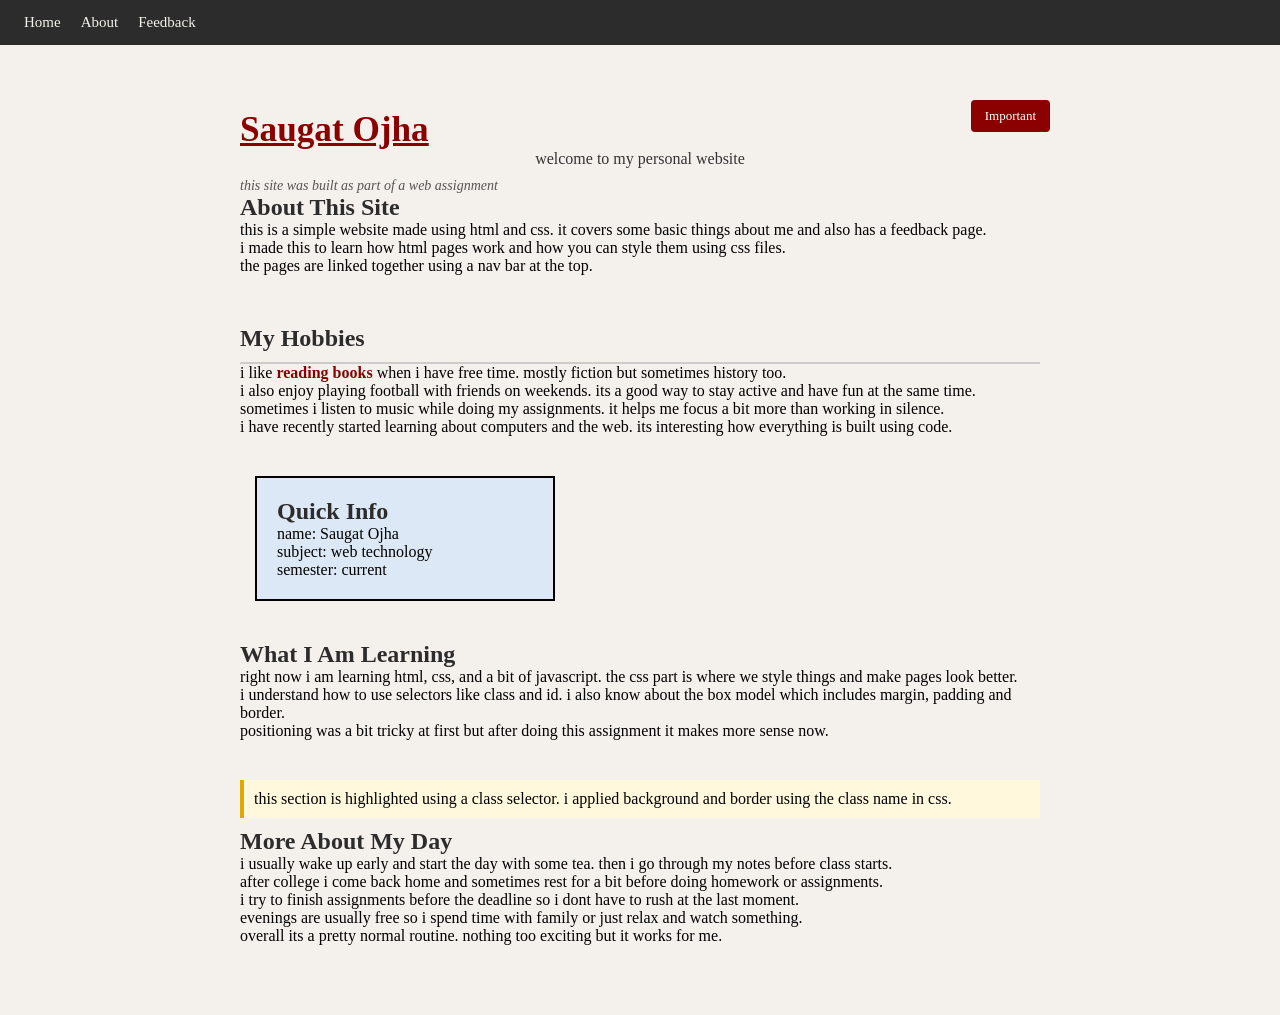
<file: index.html>
<!DOCTYPE html>
<html lang="en">
<head>
  <meta charset="UTF-8">
  <title>Home</title>
  <link rel="stylesheet" href="style.css">
  <style>
    .welcome-note {
      font-style: italic;
      color: #555;
      margin-top: 10px;
    }
  </style>
</head>
<body>

  <nav>
    <a href="index.html">Home</a>
    <a href="about.html">About</a>
    <a href="feedback.html">Feedback</a>
  </nav>

  <div class="main-content">

    <div class="badge">Important</div>

    <h1 id="main-title">Saugat Ojha</h1>
    <p class="intro-text">welcome to my personal website</p>

    <p class="welcome-note" style="font-size: 14px;">this site was built as part of a web assignment</p>

    <section>
      <h2>About This Site</h2>
      <p>this is a simple website made using html and css. it covers some basic things about me and also has a feedback page.</p>
      <p>i made this to learn how html pages work and how you can style them using css files.</p>
      <p>the pages are linked together using a nav bar at the top.</p>
    </section>

    <h2 class="sticky-heading">My Hobbies</h2>

    <section>
      <p>i like <span class="marked">reading books</span> when i have free time. mostly fiction but sometimes history too.</p>
      <p>i also enjoy playing football with friends on weekends. its a good way to stay active and have fun at the same time.</p>
      <p>sometimes i listen to music while doing my assignments. it helps me focus a bit more than working in silence.</p>
      <p>i have recently started learning about computers and the web. its interesting how everything is built using code.</p>
    </section>

    <section>
      <div class="info-box">
        <h2>Quick Info</h2>
        <p>name: Saugat Ojha</p>
        <p>subject: web technology</p>
        <p>semester: current</p>
      </div>
    </section>

    <section>
      <h2>What I Am Learning</h2>
      <p>right now i am learning html, css, and a bit of javascript. the css part is where we style things and make pages look better.</p>
      <p>i understand how to use selectors like class and id. i also know about the box model which includes margin, padding and border.</p>
      <p>positioning was a bit tricky at first but after doing this assignment it makes more sense now.</p>
    </section>

    <section class="highlight">
      <p>this section is highlighted using a class selector. i applied background and border using the class name in css.</p>
    </section>

    <section>
      <h2>More About My Day</h2>
      <p>i usually wake up early and start the day with some tea. then i go through my notes before class starts.</p>
      <p>after college i come back home and sometimes rest for a bit before doing homework or assignments.</p>
      <p>i try to finish assignments before the deadline so i dont have to rush at the last moment.</p>
      <p>evenings are usually free so i spend time with family or just relax and watch something.</p>
      <p>overall its a pretty normal routine. nothing too exciting but it works for me.</p>
    </section>

  </div>

</body>
</html>
</file>
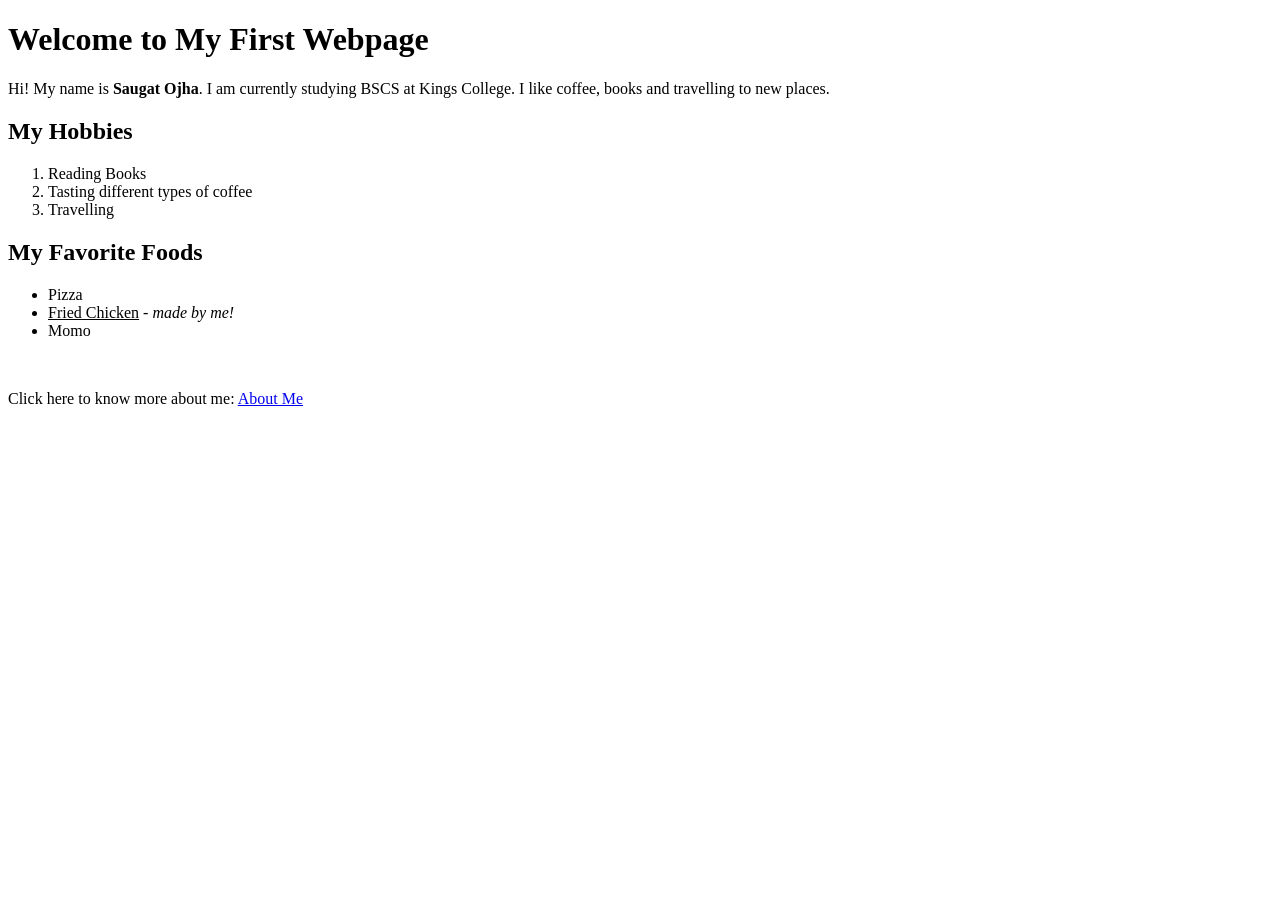
<file: assignment1/index.html>
<!DOCTYPE html>
<html lang="en">
<head>
    <meta charset="UTF-8">
  <title>Welcome to My First Webpage</title>
</head>
<body>

<h1>Welcome to My First Webpage</h1>

<p>Hi! My name is <strong>Saugat Ojha</strong>. I am currently studying BSCS at Kings College. I like coffee, books and travelling to new places.</p>

<h2>My Hobbies</h2>
<ol>
  <li>Reading Books</li>
    <li>Tasting different types of coffee</li>
  <li>Travelling</li>
</ol>

<h2>My Favorite Foods</h2>
<ul>
    <li>Pizza</li>
    <li><u>Fried Chicken</u> - <em>made by me!</em></li>
  <li>Momo</li>
</ul>

<br>
<p>Click here to know more about me: <a href="about.html">About Me</a></p>

</body>
</html>
</file>
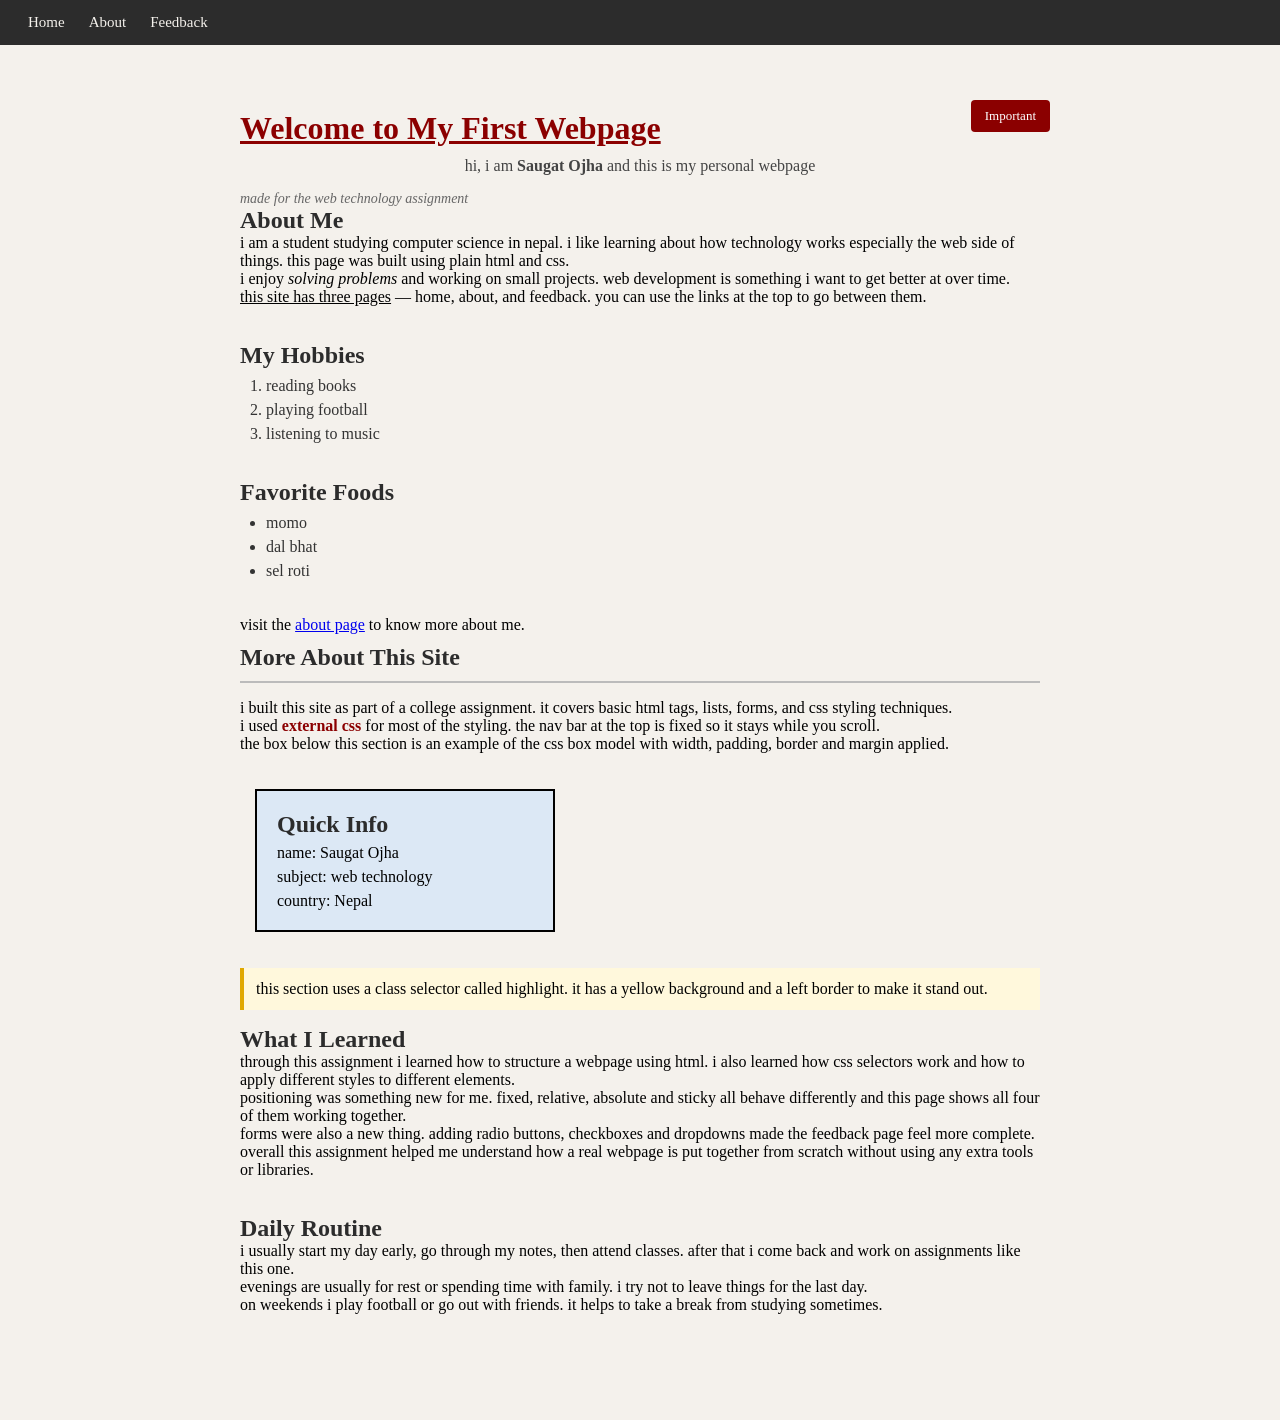
<file: assignment2/index.html>
<!DOCTYPE html>
<html lang="en">
<head>
  <meta charset="UTF-8">
  <title>Home</title>
  <link rel="stylesheet" href="style.css">
  <style>
    .welcome-note {
      font-style: italic;
      color: #666;
      margin-top: 8px;
    }
  </style>
</head>
<body>

  <nav>
    <a href="index.html">Home</a>
    <a href="about.html">About</a>
    <a href="feedback.html">Feedback</a>
  </nav>

  <div class="main-content">

    <div class="badge">Important</div>

    <h1 id="main-title">Welcome to My First Webpage</h1>

    <p class="intro-text">hi, i am <strong>Saugat Ojha</strong> and this is my personal webpage</p>

    <p class="welcome-note" style="font-size: 14px;">made for the web technology assignment</p>

    <section>
      <h2>About Me</h2>
      <p>i am a student studying computer science in nepal. i like learning about how technology works especially the web side of things. this page was built using plain html and css.</p>
      <p>i enjoy <em>solving problems</em> and working on small projects. web development is something i want to get better at over time.</p>
      <p><u>this site has three pages</u> — home, about, and feedback. you can use the links at the top to go between them.</p>
    </section>

    <section>
      <h2>My Hobbies</h2>
      <ol>
        <li>reading books</li>
        <li>playing football</li>
        <li>listening to music</li>
      </ol>
    </section>

    <section>
      <h2>Favorite Foods</h2>
      <ul>
        <li>momo</li>
        <li>dal bhat</li>
        <li>sel roti</li>
      </ul>
    </section>

    <p>visit the <a href="about.html">about page</a> to know more about me.</p>

    <h2 class="sticky-heading">More About This Site</h2>

    <section>
      <p>i built this site as part of a college assignment. it covers basic html tags, lists, forms, and css styling techniques.</p>
      <p>i used <span class="marked">external css</span> for most of the styling. the nav bar at the top is fixed so it stays while you scroll.</p>
      <p>the box below this section is an example of the css box model with width, padding, border and margin applied.</p>
    </section>

    <section>
      <div class="info-box">
        <h2>Quick Info</h2>
        <p>name: Saugat Ojha</p>
        <p>subject: web technology</p>
        <p>country: Nepal</p>
      </div>
    </section>

    <section class="highlight">
      <p>this section uses a class selector called highlight. it has a yellow background and a left border to make it stand out.</p>
    </section>

    <section>
      <h2>What I Learned</h2>
      <p>through this assignment i learned how to structure a webpage using html. i also learned how css selectors work and how to apply different styles to different elements.</p>
      <p>positioning was something new for me. fixed, relative, absolute and sticky all behave differently and this page shows all four of them working together.</p>
      <p>forms were also a new thing. adding radio buttons, checkboxes and dropdowns made the feedback page feel more complete.</p>
      <p>overall this assignment helped me understand how a real webpage is put together from scratch without using any extra tools or libraries.</p>
    </section>

    <section>
      <h2>Daily Routine</h2>
      <p>i usually start my day early, go through my notes, then attend classes. after that i come back and work on assignments like this one.</p>
      <p>evenings are usually for rest or spending time with family. i try not to leave things for the last day.</p>
      <p>on weekends i play football or go out with friends. it helps to take a break from studying sometimes.</p>
    </section>

  </div>

</body>
</html>
</file>
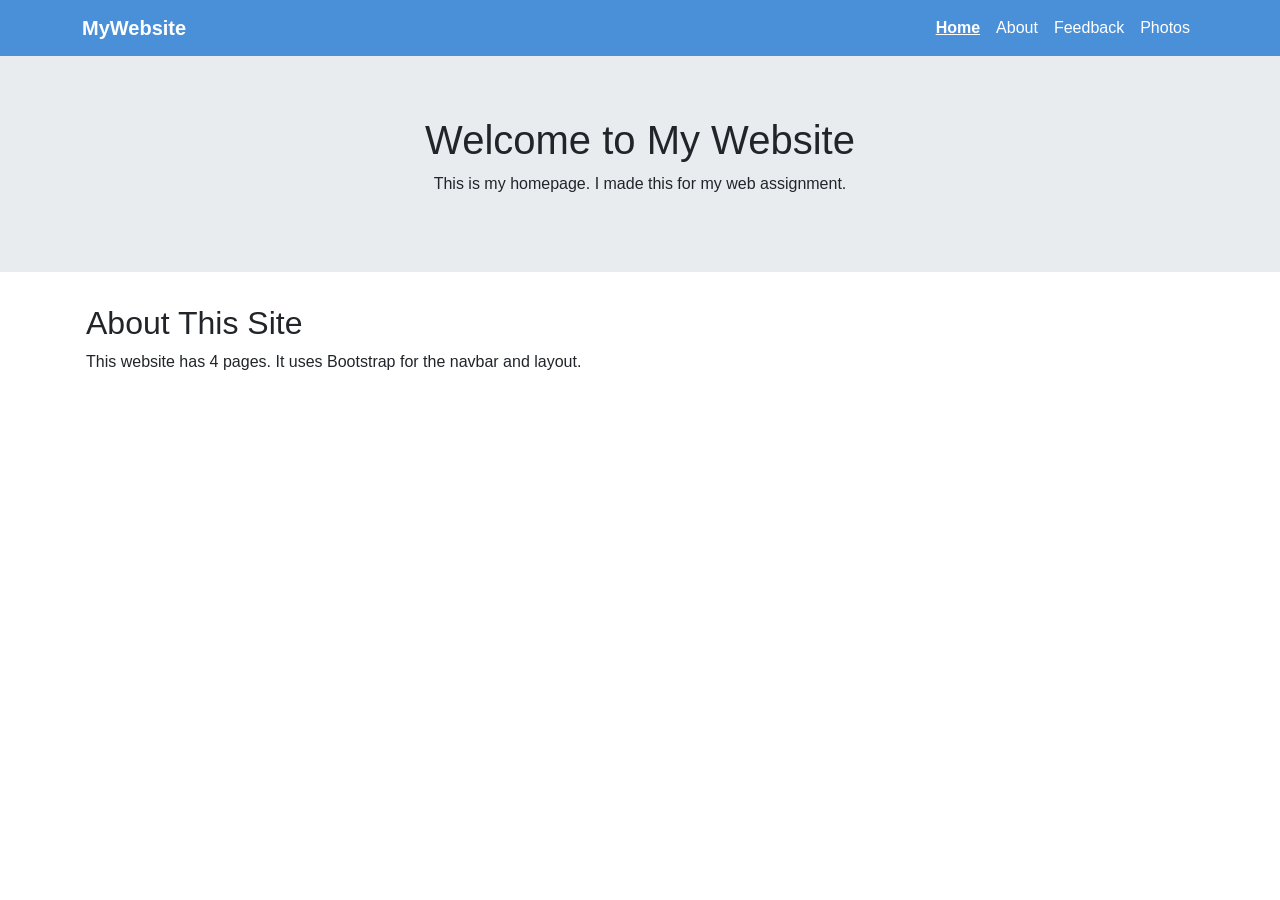
<file: assignment3/index.html>
<!DOCTYPE html>
<html lang="en">
<head>
  <meta charset="UTF-8">
  <meta name="viewport" content="width=device-width, initial-scale=1.0">
  <title>Home</title>
  <link href="https://cdn.jsdelivr.net/npm/bootstrap@5.3.0/dist/css/bootstrap.min.css" rel="stylesheet">
  <style>
    body {
      font-family: Arial, sans-serif;
    }
    .hero {
      background-color: #e9ecef;
      padding: 60px 20px;
      text-align: center;
    }
    .navbar {
      background-color: #4a90d9;
    }
    .navbar-brand {
      color: white;
      font-weight: bold;
    }
    .nav-link {
      color: white !important;
    }
    .nav-link:hover {
      color: #f0f0f0 !important;
      text-decoration: underline;
    }
    .nav-link.active {
      font-weight: bold;
      text-decoration: underline;
    }
  </style>
</head>
<body>

<nav class="navbar navbar-expand-lg">
  <div class="container">
    <a class="navbar-brand" href="index.html">MyWebsite</a>
    <button class="navbar-toggler" type="button" data-bs-toggle="collapse" data-bs-target="#myNav" style="border-color: white;">
      <span class="navbar-toggler-icon"></span>
    </button>
    <div class="collapse navbar-collapse" id="myNav">
      <ul class="navbar-nav ms-auto">
        <li class="nav-item"><a class="nav-link active" href="index.html">Home</a></li>
        <li class="nav-item"><a class="nav-link" href="about.html">About</a></li>
        <li class="nav-item"><a class="nav-link" href="feedback.html">Feedback</a></li>
        <li class="nav-item"><a class="nav-link" href="photos.html">Photos</a></li>
      </ul>
    </div>
  </div>
</nav>

<div class="hero">
  <h1>Welcome to My Website</h1>
  <p>This is my homepage. I made this for my web assignment.</p>
</div>

<div class="container p-3 mt-3">
  <h2>About This Site</h2>
  <p>This website has 4 pages. It uses Bootstrap for the navbar and layout.</p>
</div>

<script src="https://cdn.jsdelivr.net/npm/bootstrap@5.3.0/dist/js/bootstrap.bundle.min.js"></script>
</body>
</html>
</file>
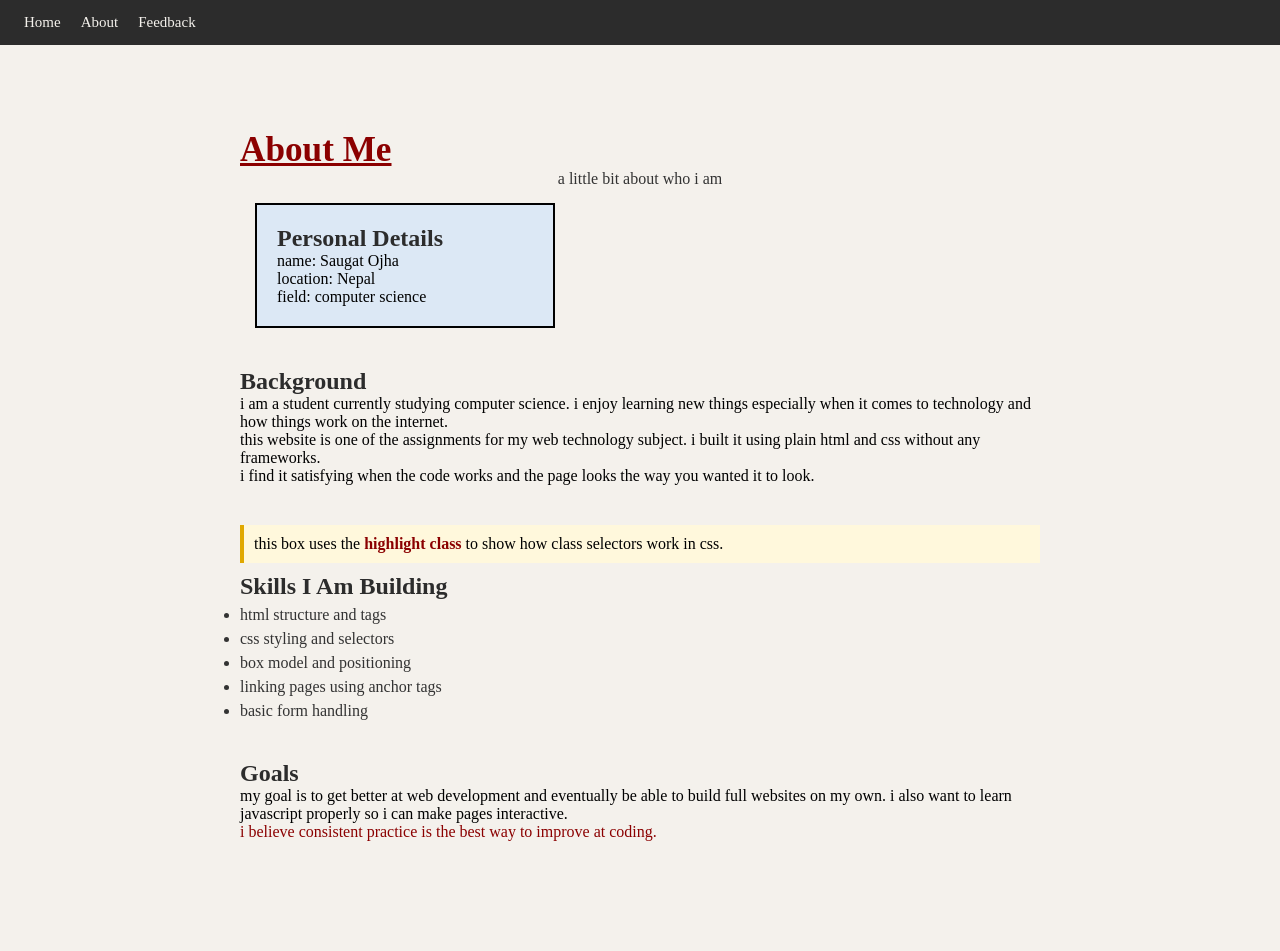
<file: about.html>
<!DOCTYPE html>
<html lang="en">
<head>
  <meta charset="UTF-8">
  <title>About</title>
  <link rel="stylesheet" href="style.css">
  <style>
    .skills-list li {
      font-size: 16px;
      color: #333;
      margin: 6px 0;
    }
  </style>
</head>
<body>

  <nav>
    <a href="index.html">Home</a>
    <a href="about.html">About</a>
    <a href="feedback.html">Feedback</a>
  </nav>

  <div class="page-wrapper">

    <h1 id="main-title">About Me</h1>

    <p class="intro-text">a little bit about who i am</p>

    <section>
      <div class="info-box">
        <h2>Personal Details</h2>
        <p>name: Saugat Ojha</p>
        <p>location: Nepal</p>
        <p>field: computer science</p>
      </div>
    </section>

    <section>
      <h2>Background</h2>
      <p>i am a student currently studying computer science. i enjoy learning new things especially when it comes to technology and how things work on the internet.</p>
      <p>this website is one of the assignments for my web technology subject. i built it using plain html and css without any frameworks.</p>
      <p>i find it satisfying when the code works and the page looks the way you wanted it to look.</p>
    </section>

    <section class="highlight">
      <p>this box uses the <span class="marked">highlight class</span> to show how class selectors work in css.</p>
    </section>

    <section>
      <h2>Skills I Am Building</h2>
      <ul class="skills-list">
        <li>html structure and tags</li>
        <li>css styling and selectors</li>
        <li>box model and positioning</li>
        <li>linking pages using anchor tags</li>
        <li>basic form handling</li>
      </ul>
    </section>

    <section>
      <h2>Goals</h2>
      <p>my goal is to get better at web development and eventually be able to build full websites on my own. i also want to learn javascript properly so i can make pages interactive.</p>
      <p style="color: #8b0000;">i believe consistent practice is the best way to improve at coding.</p>
    </section>

  </div>

</body>
</html>
</file>
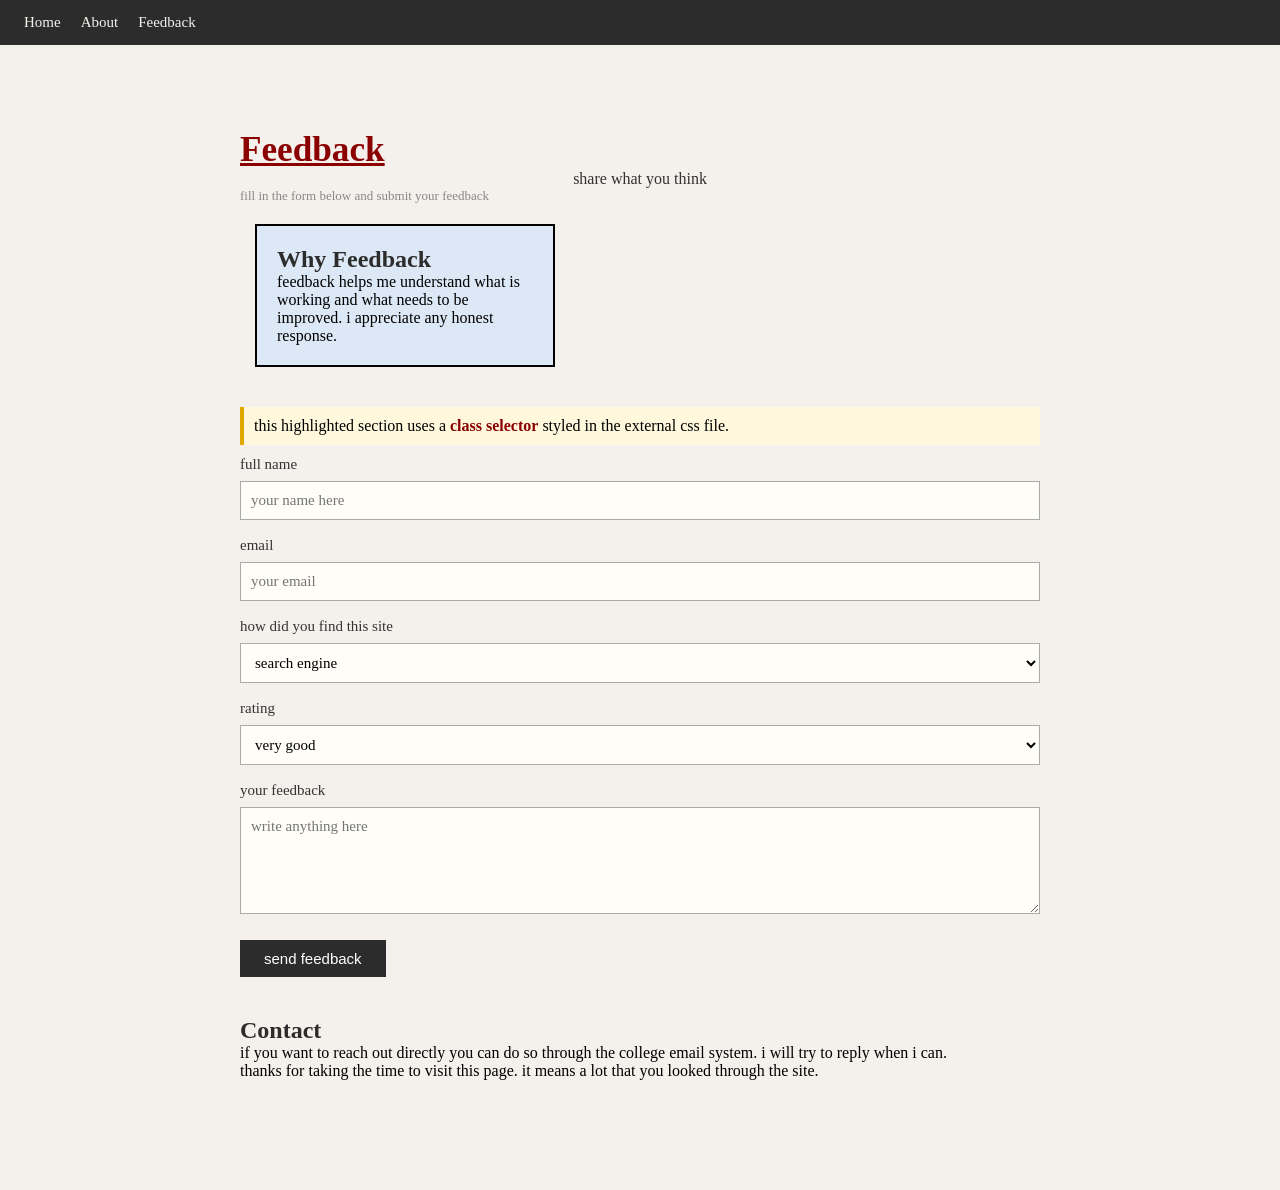
<file: feedback.html>
<!DOCTYPE html>
<html lang="en">
<head>
  <meta charset="UTF-8">
  <title>Feedback</title>
  <link rel="stylesheet" href="style.css">
  <style>
    .form-note {
      font-size: 13px;
      color: #888;
      margin-bottom: 20px;
    }
  </style>
</head>
<body>

  <nav>
    <a href="index.html">Home</a>
    <a href="about.html">About</a>
    <a href="feedback.html">Feedback</a>
  </nav>

  <div class="page-wrapper">

    <h1 id="main-title">Feedback</h1>

    <p class="intro-text">share what you think</p>

    <p class="form-note">fill in the form below and submit your feedback</p>

    <section>
      <div class="info-box">
        <h2>Why Feedback</h2>
        <p>feedback helps me understand what is working and what needs to be improved. i appreciate any honest response.</p>
      </div>
    </section>

    <section class="highlight">
      <p>this highlighted section uses a <span class="marked">class selector</span> styled in the external css file.</p>
    </section>

    <section>
      <form>
        <label>full name</label>
        <input type="text" placeholder="your name here">

        <label>email</label>
        <input type="email" placeholder="your email">

        <label>how did you find this site</label>
        <select>
          <option>search engine</option>
          <option>friend told me</option>
          <option>assignment link</option>
          <option>other</option>
        </select>

        <label>rating</label>
        <select>
          <option>very good</option>
          <option>good</option>
          <option>okay</option>
          <option>needs work</option>
        </select>

        <label>your feedback</label>
        <textarea rows="5" placeholder="write anything here"></textarea>

        <button type="submit" style="margin-top: 10px;">send feedback</button>
      </form>
    </section>

    <section>
      <h2>Contact</h2>
      <p>if you want to reach out directly you can do so through the college email system. i will try to reply when i can.</p>
      <p>thanks for taking the time to visit this page. it means a lot that you looked through the site.</p>
    </section>

  </div>

</body>
</html>
</file>
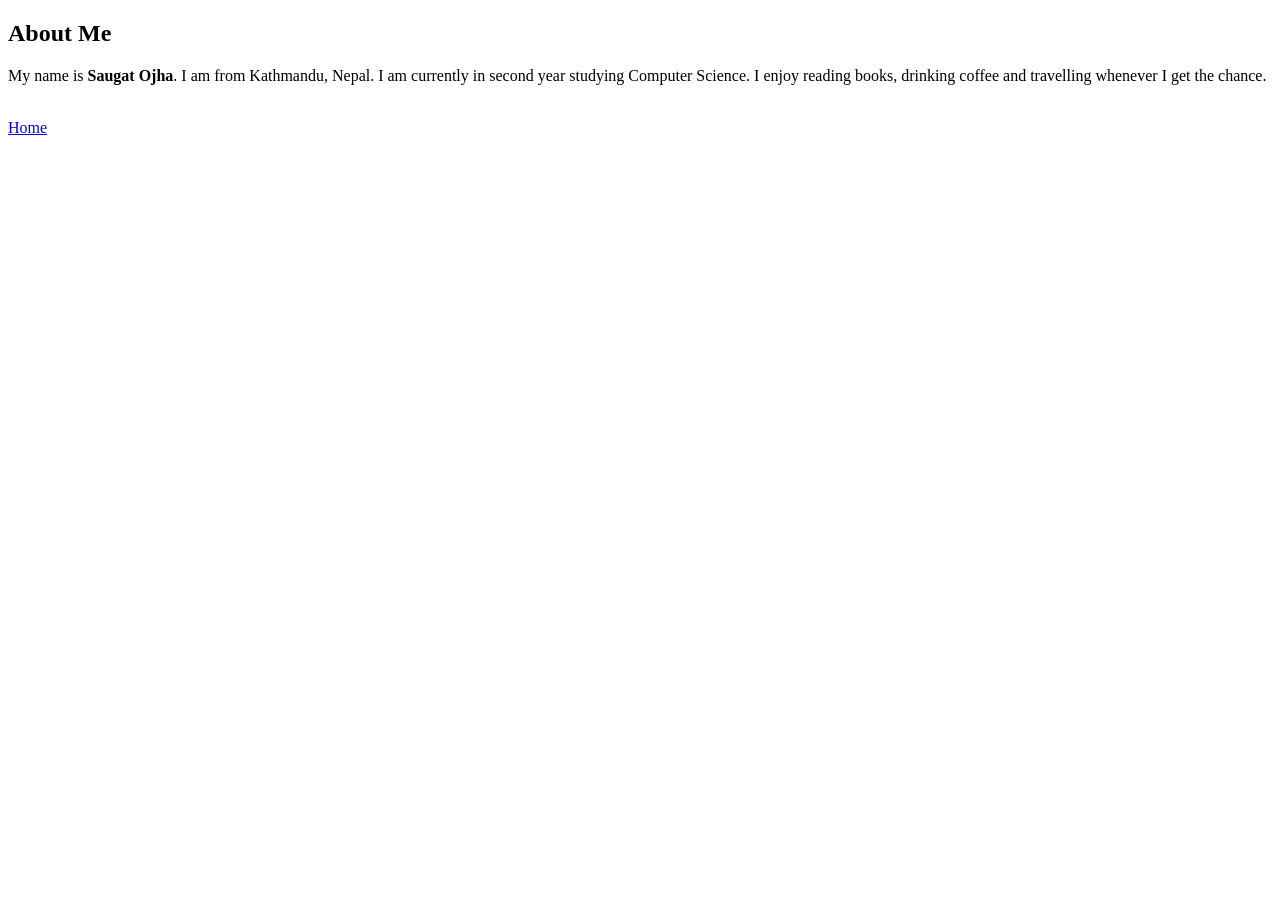
<file: assignment1/about.html>
<!DOCTYPE html>
<html>
<head>
    <meta charset="UTF-8">
    <title>About Me</title>
</head>
<body>

    <h2>About Me</h2>

    <p>My name is <b>Saugat Ojha</b>. I am from Kathmandu, Nepal. I am currently in second year studying Computer Science. I enjoy reading books, drinking coffee and travelling whenever I get the chance.</p>

<br>
    <a href="index.html">Home</a>

</body>
</html>
</file>
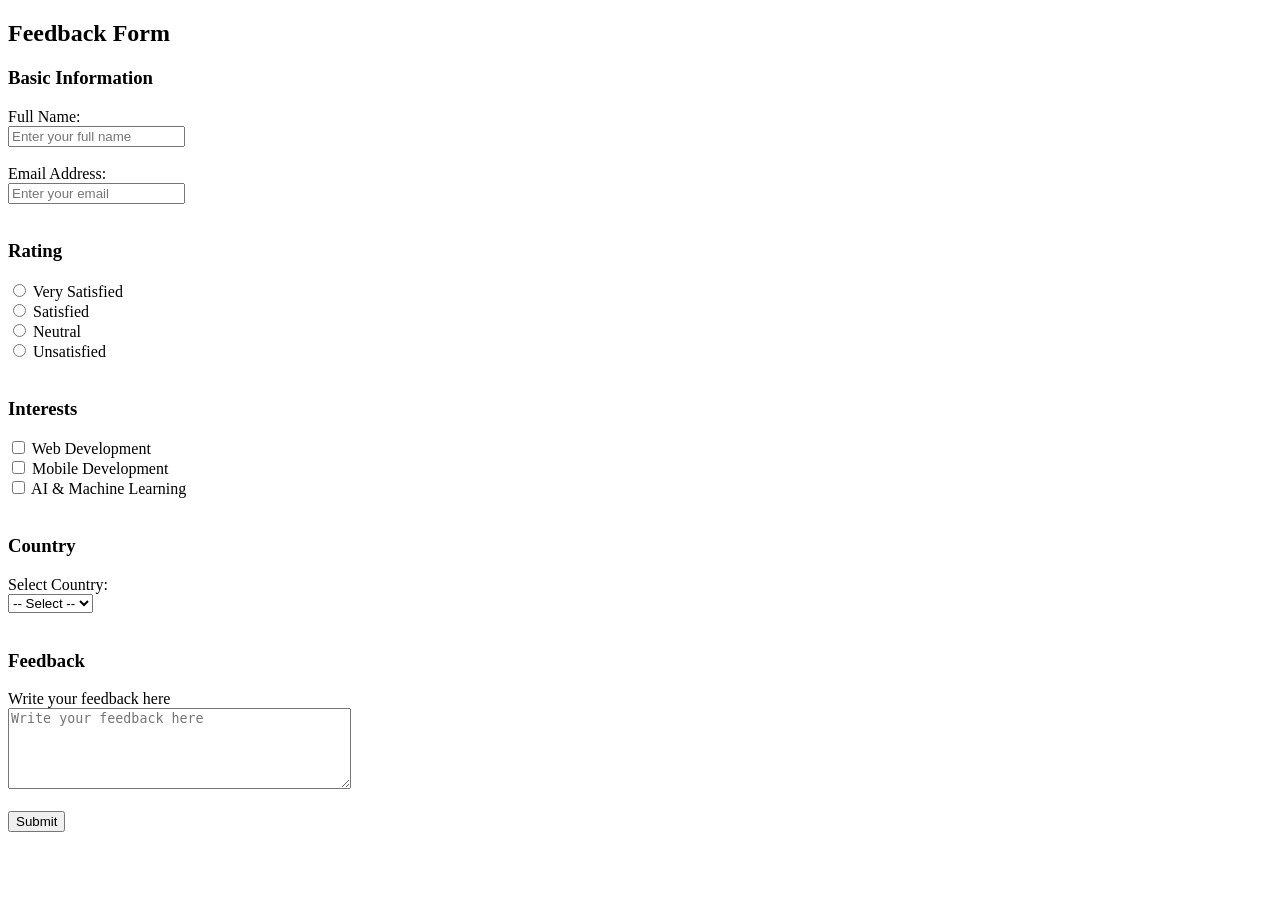
<file: assignment1/feedback.html>
<!DOCTYPE html>
<html lang="en">
<head>
    <meta charset="UTF-8">
    <title>Feedback Form</title>
</head>
<body>

<h2>Feedback Form</h2>

<form>

  <!-- basic info -->
  <h3>Basic Information</h3>

  <label>Full Name:</label><br>
  <input type="text" name="fullname" placeholder="Enter your full name" required minlength="3" maxlength="60"><br><br>

  <label for="email">Email Address:</label><br>
  <input type="email" id="email" name="email" placeholder="Enter your email" required><br><br>

  <!-- rating -->
  <h3>Rating</h3>

  <input type="radio" name="rating" value="very-satisfied" required> Very Satisfied<br>
  <input type="radio" name="rating" value="satisfied"> Satisfied<br>
  <input type="radio" name="rating" value="neutral"> Neutral<br>
  <input type="radio" name="rating" value="unsatisfied"> Unsatisfied<br><br>

  <h3>Interests</h3>

  <input type="checkbox" name="interests" value="web"> Web Development<br>
  <input type="checkbox" name="interests" value="mobile"> Mobile Development<br>
  <input type="checkbox" name="interests" value="ai"> AI & Machine Learning<br><br>

  <!-- country -->
  <h3>Country</h3>

  <label for="country">Select Country:</label><br>
  <select id="country" name="country">
    <option value="">-- Select --</option>
    <option value="nepal">Nepal</option>
    <option value="turkey">Turkey</option>
    <option value="indonesia">Indonesia</option>
  </select><br><br>

  <h3>Feedback</h3>
  <label>Write your feedback here</label><br>
  <textarea name="feedback" rows="5" cols="40" placeholder="Write your feedback here" required minlength="10" maxlength="500"></textarea><br><br>

  <input type="submit" value="Submit">

</form>

</body>
</html>
</file>
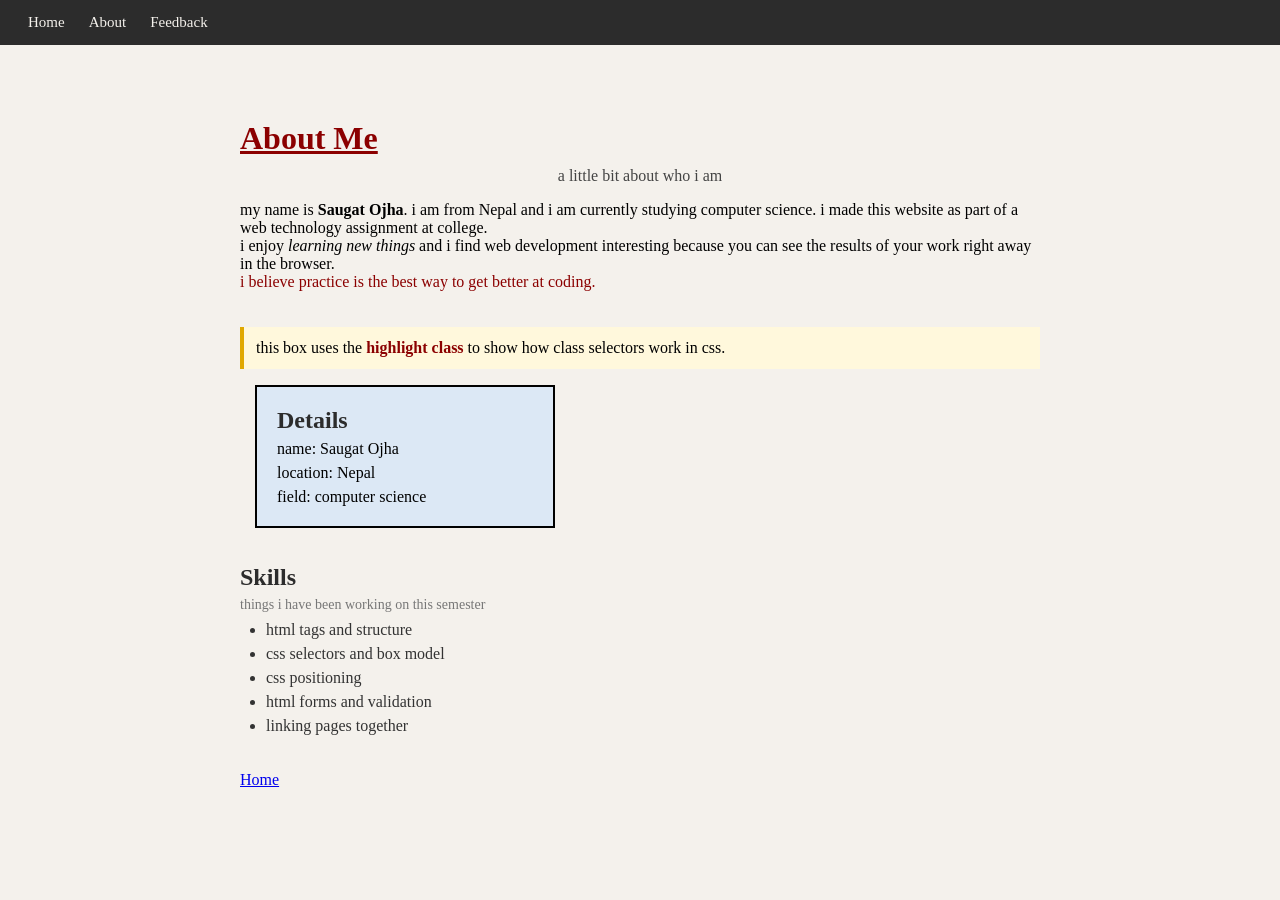
<file: assignment2/about.html>
<!DOCTYPE html>
<html lang="en">
<head>
  <meta charset="UTF-8">
  <title>About</title>
  <link rel="stylesheet" href="style.css">
  <style>
    .skills-note {
      font-size: 14px;
      color: #777;
      margin-top: 6px;
    }
  </style>
</head>
<body>

  <nav>
    <a href="index.html">Home</a>
    <a href="about.html">About</a>
    <a href="feedback.html">Feedback</a>
  </nav>

  <div class="page-wrapper">

    <h2 id="main-title">About Me</h2>

    <p class="intro-text">a little bit about who i am</p>

    <section>
      <p>my name is <strong>Saugat Ojha</strong>. i am from Nepal and i am currently studying computer science. i made this website as part of a web technology assignment at college.</p>
      <p>i enjoy <em>learning new things</em> and i find web development interesting because you can see the results of your work right away in the browser.</p>
      <p style="color: #8b0000;">i believe practice is the best way to get better at coding.</p>
    </section>

    <section class="highlight">
      <p>this box uses the <span class="marked">highlight class</span> to show how class selectors work in css.</p>
    </section>

    <section>
      <div class="info-box">
        <h2>Details</h2>
        <p>name: Saugat Ojha</p>
        <p>location: Nepal</p>
        <p>field: computer science</p>
      </div>
    </section>

    <section>
      <h2>Skills</h2>
      <p class="skills-note">things i have been working on this semester</p>
      <ul>
        <li>html tags and structure</li>
        <li>css selectors and box model</li>
        <li>css positioning</li>
        <li>html forms and validation</li>
        <li>linking pages together</li>
      </ul>
    </section>

    <section>
      <p><a href="index.html">Home</a></p>
    </section>

  </div>

</body>
</html>
</file>
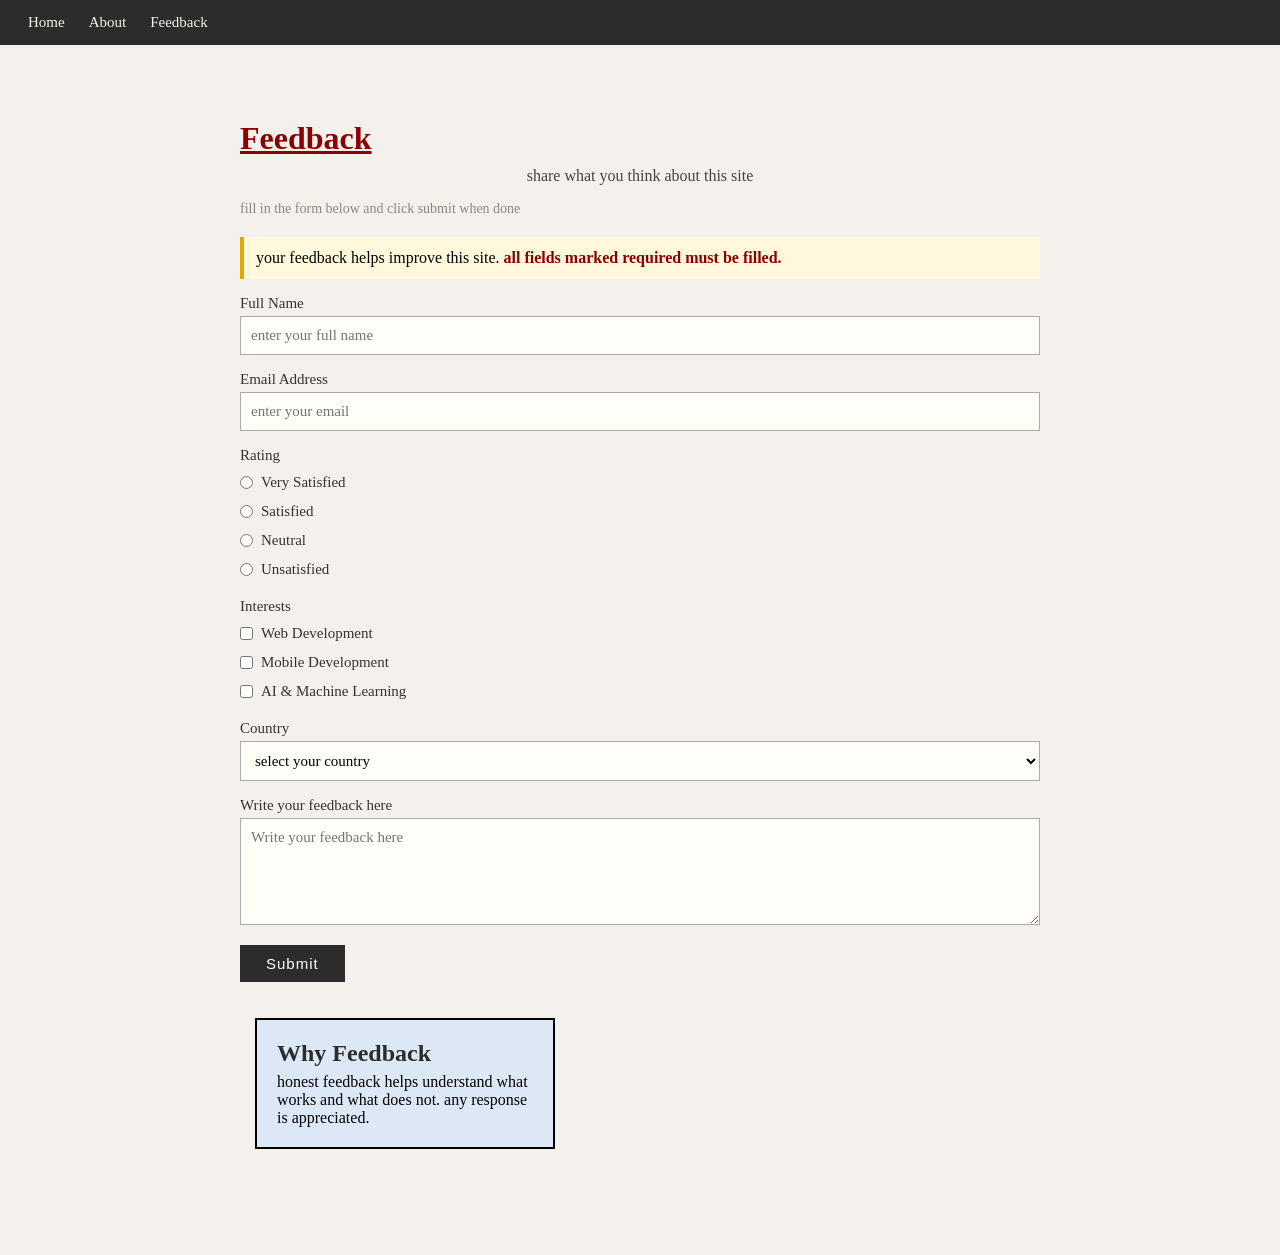
<file: assignment2/feedback.html>
<!DOCTYPE html>
<html lang="en">
<head>
  <meta charset="UTF-8">
  <title>Feedback</title>
  <link rel="stylesheet" href="style.css">
  <style>
    .form-intro {
      font-size: 14px;
      color: #888;
      margin-bottom: 20px;
    }
  </style>
</head>
<body>

  <nav>
    <a href="index.html">Home</a>
    <a href="about.html">About</a>
    <a href="feedback.html">Feedback</a>
  </nav>

  <div class="page-wrapper">

    <h2 id="main-title">Feedback</h2>

    <p class="intro-text">share what you think about this site</p>

    <p class="form-intro">fill in the form below and click submit when done</p>

    <section class="highlight">
      <p>your feedback helps improve this site. <span class="marked">all fields marked required must be filled.</span></p>
    </section>

    <section>
      <form>

        <label>Full Name</label>
        <input
          type="text"
          name="fullname"
          placeholder="enter your full name"
          required
          minlength="3"
          maxlength="60"
        >

        <label>Email Address</label>
        <input
          type="email"
          name="email"
          placeholder="enter your email"
          required
        >

        <label>Rating</label>
        <div class="radio-group">
          <label><input type="radio" name="rating" value="very-satisfied" required> Very Satisfied</label>
          <label><input type="radio" name="rating" value="satisfied"> Satisfied</label>
          <label><input type="radio" name="rating" value="neutral"> Neutral</label>
          <label><input type="radio" name="rating" value="unsatisfied"> Unsatisfied</label>
        </div>

        <label>Interests</label>
        <div class="checkbox-group">
          <label><input type="checkbox" name="interest" value="web"> Web Development</label>
          <label><input type="checkbox" name="interest" value="mobile"> Mobile Development</label>
          <label><input type="checkbox" name="interest" value="ai"> AI & Machine Learning</label>
        </div>

        <label>Country</label>
        <select name="country" required>
          <option value="">select your country</option>
          <option value="nepal">Nepal</option>
          <option value="india">India</option>
          <option value="usa">United States</option>
          <option value="uk">United Kingdom</option>
        </select>

        <label>Write your feedback here</label>
        <textarea
          name="feedback"
          rows="5"
          placeholder="Write your feedback here"
          required
          minlength="10"
          maxlength="500"
        ></textarea>

        <button type="submit" style="letter-spacing: 1px;">Submit</button>

      </form>
    </section>

    <section>
      <div class="info-box">
        <h2>Why Feedback</h2>
        <p>honest feedback helps understand what works and what does not. any response is appreciated.</p>
      </div>
    </section>

  </div>

</body>
</html>
</file>
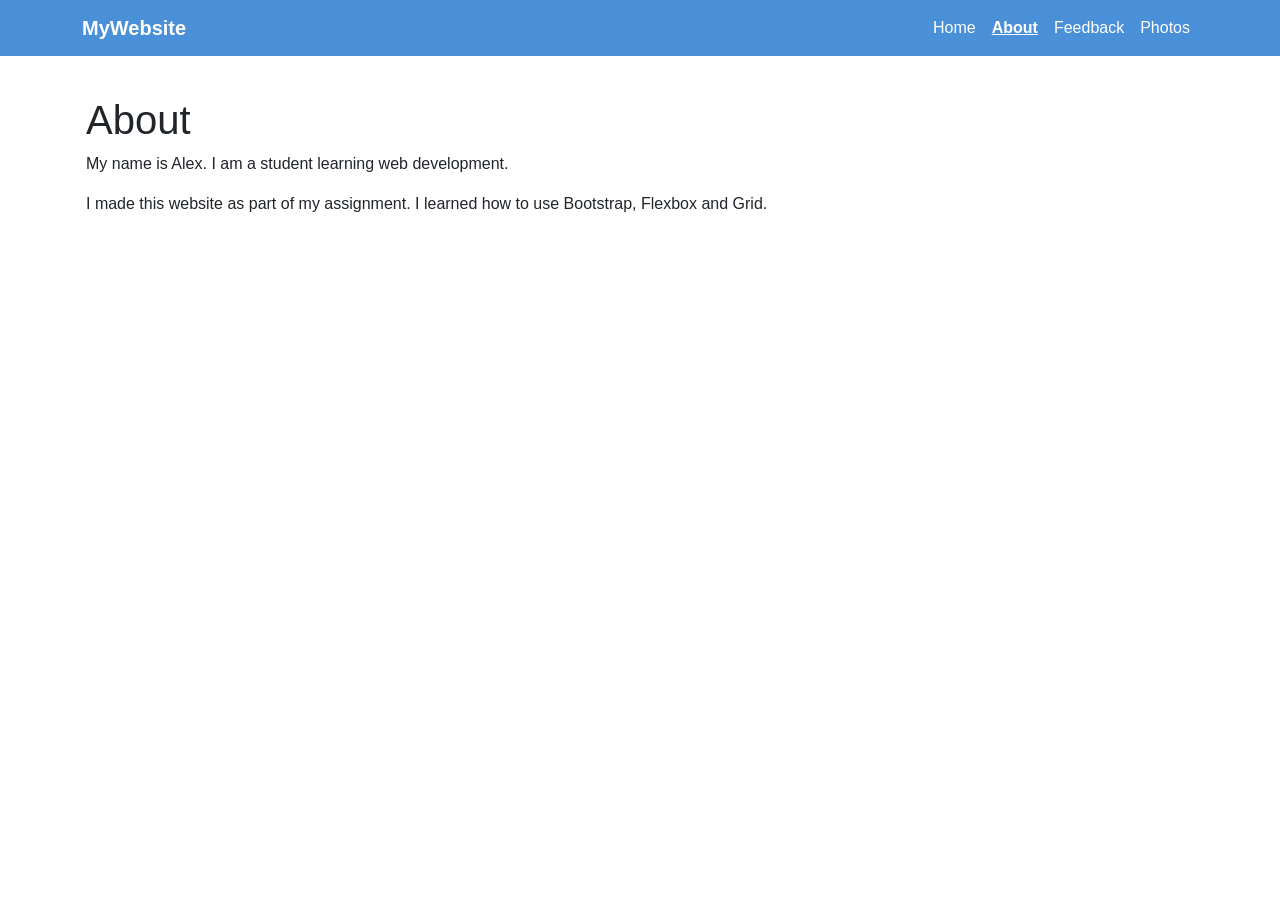
<file: assignment3/about.html>
<!DOCTYPE html>
<html lang="en">
<head>
  <meta charset="UTF-8">
  <meta name="viewport" content="width=device-width, initial-scale=1.0">
  <title>About</title>
  <link href="https://cdn.jsdelivr.net/npm/bootstrap@5.3.0/dist/css/bootstrap.min.css" rel="stylesheet">
  <style>
    body {
      font-family: Arial, sans-serif;
    }
    .navbar {
      background-color: #4a90d9;
    }
    .navbar-brand {
      color: white;
      font-weight: bold;
    }
    .nav-link {
      color: white !important;
    }
    .nav-link:hover {
      color: #f0f0f0 !important;
      text-decoration: underline;
    }
    .nav-link.active {
      font-weight: bold;
      text-decoration: underline;
    }
  </style>
</head>
<body>

<nav class="navbar navbar-expand-lg">
  <div class="container">
    <a class="navbar-brand" href="index.html">MyWebsite</a>
    <button class="navbar-toggler" type="button" data-bs-toggle="collapse" data-bs-target="#myNav" style="border-color: white;">
      <span class="navbar-toggler-icon"></span>
    </button>
    <div class="collapse navbar-collapse" id="myNav">
      <ul class="navbar-nav ms-auto">
        <li class="nav-item"><a class="nav-link" href="index.html">Home</a></li>
        <li class="nav-item"><a class="nav-link active" href="about.html">About</a></li>
        <li class="nav-item"><a class="nav-link" href="feedback.html">Feedback</a></li>
        <li class="nav-item"><a class="nav-link" href="photos.html">Photos</a></li>
      </ul>
    </div>
  </div>
</nav>

<div class="container p-3 mt-4">
  <h1>About</h1>
  <p>My name is Alex. I am a student learning web development.</p>
  <p>I made this website as part of my assignment. I learned how to use Bootstrap, Flexbox and Grid.</p>
</div>

<script src="https://cdn.jsdelivr.net/npm/bootstrap@5.3.0/dist/js/bootstrap.bundle.min.js"></script>
</body>
</html>
</file>
<file: style.css>
* {
  box-sizing: border-box;
  margin: 0;
  padding: 0;
}

body {
  background-color: #f4f1ec;
  font-family: 'Georgia', serif;
}

h1, h2 {
  color: #2c2c2c;
}

p {
  font-size: 16px;
}

.highlight {
  background-color: #fff8dc;
  padding: 10px;
  border-left: 4px solid #e0a800;
  margin: 10px 0;
}

#main-title {
  color: #8b0000;
  text-decoration: underline;
  font-size: 2.2rem;
}

.intro-text {
  color: #333;
  text-align: center;
}

.info-box {
  background-color: #dce8f5;
  width: 300px;
  padding: 20px;
  border: 2px solid black;
  margin: 15px;
}

nav {
  position: fixed;
  top: 0;
  left: 0;
  width: 100%;
  background-color: #2c2c2c;
  padding: 14px 24px;
  z-index: 999;
  display: flex;
  gap: 20px;
}

nav a {
  color: #f4f1ec;
  text-decoration: none;
  font-size: 15px;
  font-family: 'Georgia', serif;
}

nav a:hover {
  color: #e0a800;
}

.main-content {
  position: relative;
  margin-top: 80px;
  padding: 30px;
  max-width: 860px;
  margin-left: auto;
  margin-right: auto;
  margin-top: 80px;
}

.badge {
  position: absolute;
  top: 20px;
  right: 20px;
  background-color: #8b0000;
  color: white;
  padding: 8px 14px;
  font-size: 13px;
  border-radius: 4px;
}

.sticky-heading {
  position: sticky;
  top: 80px;
  background-color: #f4f1ec;
  padding: 10px 0;
  color: #2c2c2c;
  border-bottom: 2px solid #ccc;
  z-index: 10;
}

section {
  margin-bottom: 40px;
}

span.marked {
  color: #8b0000;
  font-weight: bold;
}

.page-wrapper {
  padding: 30px;
  max-width: 860px;
  margin: 100px auto 40px;
}

form input,
form textarea,
form select {
  display: block;
  width: 100%;
  margin: 8px 0 16px;
  padding: 10px;
  font-size: 15px;
  border: 1px solid #aaa;
  background-color: #fffdf7;
  font-family: 'Georgia', serif;
}

form button {
  background-color: #2c2c2c;
  color: white;
  padding: 10px 24px;
  border: none;
  font-size: 15px;
  cursor: pointer;
}

form button:hover {
  background-color: #8b0000;
}

label {
  font-size: 15px;
  color: #333;
}
</file>
<file: assignment2/style.css>
* {
  box-sizing: border-box;
  margin: 0;
  padding: 0;
}

body {
  background-color: #f4f1ec;
  font-family: Georgia, serif;
}

h1, h2 {
  color: #2c2c2c;
}

p {
  font-size: 16px;
}

#main-title {
  color: #8b0000;
  text-decoration: underline;
  font-size: 2rem;
  margin-bottom: 10px;
}

.intro-text {
  color: #444;
  text-align: center;
  margin-bottom: 16px;
}

.highlight {
  background-color: #fff8dc;
  padding: 12px;
  border-left: 4px solid #e0a800;
  margin: 16px 0;
}

.info-box {
  background-color: #dce8f5;
  width: 300px;
  padding: 20px;
  border: 2px solid black;
  margin: 15px;
}

.info-box p {
  margin-top: 6px;
}

nav {
  position: fixed;
  top: 0;
  left: 0;
  width: 100%;
  background-color: #2c2c2c;
  padding: 14px 28px;
  z-index: 999;
  display: flex;
  gap: 24px;
}

nav a {
  color: #f4f1ec;
  text-decoration: none;
  font-size: 15px;
}

nav a:hover {
  color: #e0a800;
}

.main-content {
  position: relative;
  max-width: 860px;
  margin: 80px auto 40px;
  padding: 30px;
}

.badge {
  position: absolute;
  top: 20px;
  right: 20px;
  background-color: #8b0000;
  color: white;
  padding: 8px 14px;
  font-size: 13px;
  border-radius: 4px;
}

.sticky-heading {
  position: sticky;
  top: 80px;
  background-color: #f4f1ec;
  padding: 10px 0;
  border-bottom: 2px solid #bbb;
  margin-bottom: 16px;
  z-index: 10;
}

section {
  margin-bottom: 36px;
}

span.marked {
  color: #8b0000;
  font-weight: bold;
}

ol, ul {
  margin-left: 26px;
  margin-top: 8px;
  margin-bottom: 12px;
}

ol li, ul li {
  font-size: 16px;
  margin: 6px 0;
  color: #333;
}

.page-wrapper {
  max-width: 860px;
  margin: 90px auto 40px;
  padding: 30px;
}

form label {
  display: block;
  font-size: 15px;
  color: #333;
  margin-top: 16px;
  margin-bottom: 4px;
}

form input[type="text"],
form input[type="email"],
form select,
form textarea {
  display: block;
  width: 100%;
  padding: 10px;
  font-size: 15px;
  border: 1px solid #aaa;
  background-color: #fffdf7;
  font-family: Georgia, serif;
  margin-top: 4px;
}

.radio-group,
.checkbox-group {
  margin: 10px 0 6px;
  display: flex;
  flex-direction: column;
  gap: 8px;
}

.radio-group label,
.checkbox-group label {
  display: flex;
  align-items: center;
  gap: 8px;
  font-size: 15px;
  margin-top: 0;
}

form button {
  background-color: #2c2c2c;
  color: white;
  padding: 10px 26px;
  border: none;
  font-size: 15px;
  cursor: pointer;
  margin-top: 20px;
}

form button:hover {
  background-color: #8b0000;
}
</file>
